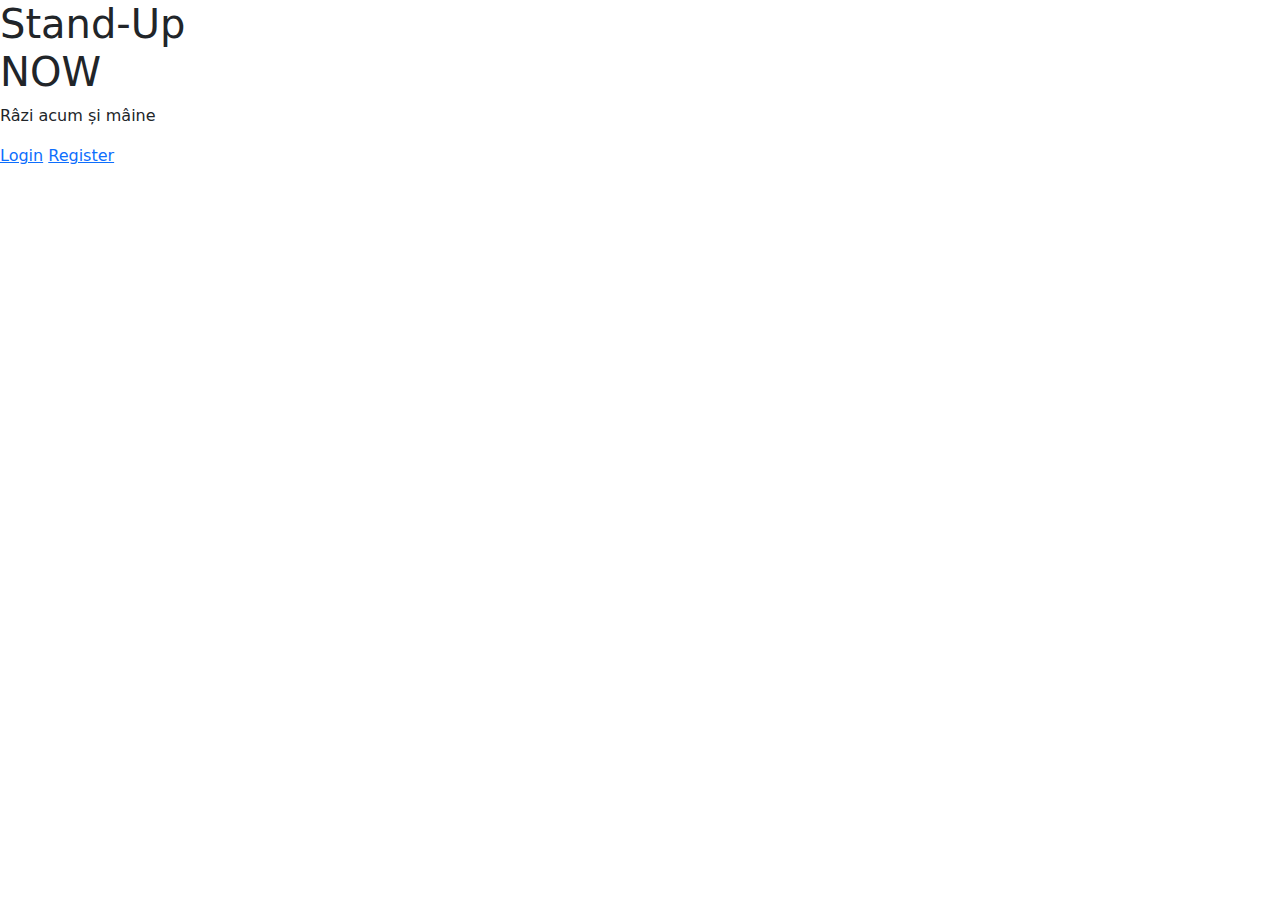
<file: src/main/resources/templates/index.html>
<!DOCTYPE html>
<html xmlns:th="http://www.thymeleaf.org">
<head>
    <meta charset="UTF-8">
    <title>Stand-Up NOW | Club</title>
    <link href="https://fonts.googleapis.com/css2?family=Montserrat:wght@900&family=Playfair+Display:ital@1&family=Poppins:wght@400;600&display=swap" rel="stylesheet">
    <link href="https://cdn.jsdelivr.net/npm/bootstrap@5.3.0/dist/css/bootstrap.min.css" rel="stylesheet">
    <link rel="stylesheet" th:href="@{/css/variables.css}">
    <link rel="stylesheet" th:href="@{/css/index.css}">
</head>
<body>
<div class="hero-wrapper">
    <h1 class="main-title">
        Stand-Up<br><span class="bold-highlight">NOW</span>
    </h1>

    <p class="tagline">Râzi acum și mâine</p>
    <div class="button-group">
        <a href="/login" class="btn-neon btn-login">Login</a>
        <a href="/register" class="btn-neon btn-register">Register</a>
    </div>
</div>
</div>
</body>
</html>
</file>
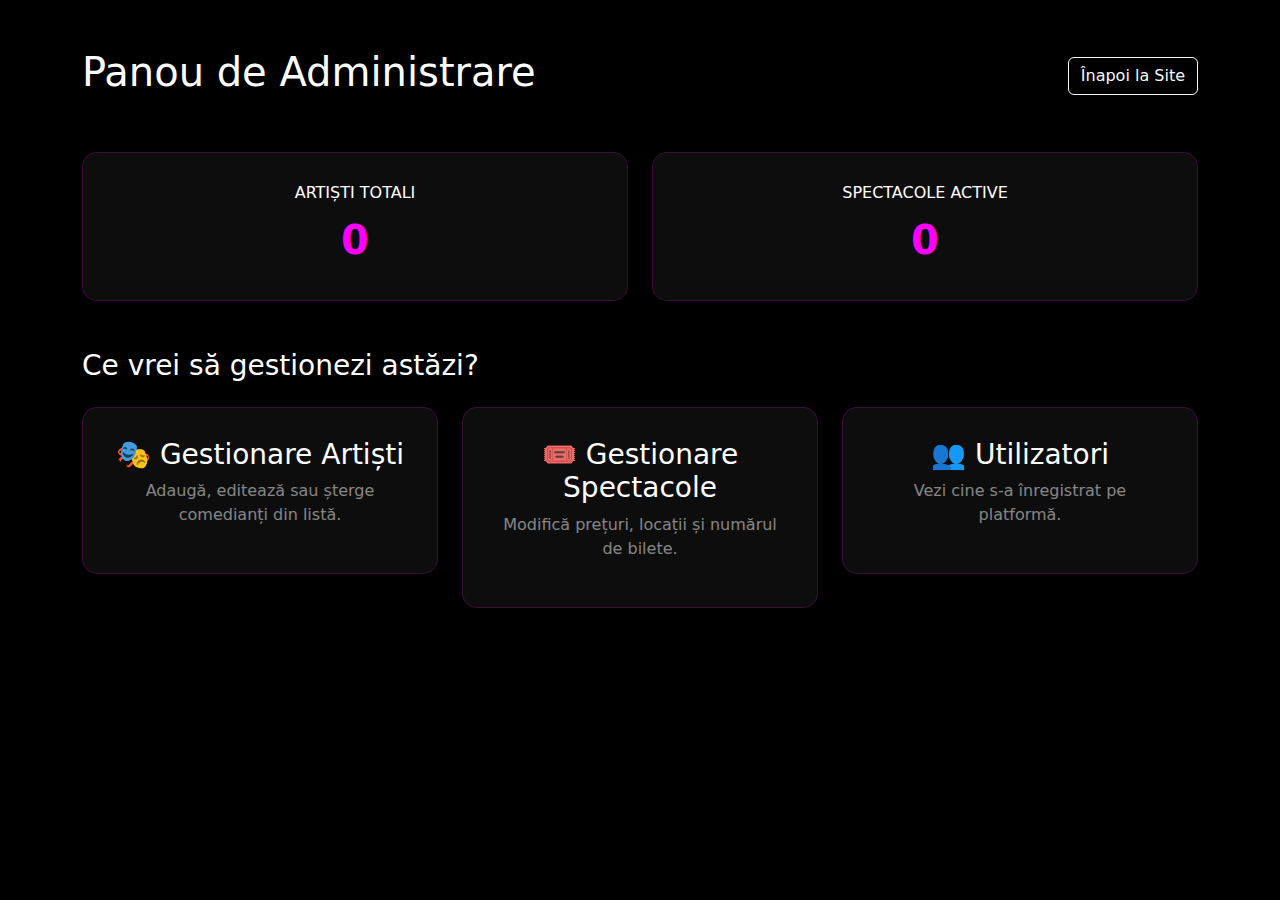
<file: src/main/resources/templates/admin.html>
<!DOCTYPE html>
<html xmlns:th="http://www.thymeleaf.org">
<head>
    <meta charset="UTF-8">
    <title>Admin Panel | Stand-Up NOW</title>
    <link href="https://cdn.jsdelivr.net/npm/bootstrap@5.3.2/dist/css/bootstrap.min.css" rel="stylesheet">
    <link rel="stylesheet" th:href="@{/css/home.css}"> <style>
    .admin-card {
        background: rgba(255, 255, 255, 0.05);
        border: 1px solid rgba(255, 0, 255, 0.2);
        border-radius: 15px;
        padding: 30px;
        transition: 0.3s;
        text-decoration: none;
        color: white;
        display: block;
    }
    .admin-card:hover {
        background: rgba(255, 0, 255, 0.1);
        transform: translateY(-5px);
        color: #ff00ff;
    }
    .stat-number { font-size: 2.5rem; font-weight: 800; color: #ff00ff; }
</style>
</head>
<body class="bg-black text-white">

<div class="container py-5">
    <div class="d-flex justify-content-between align-items-center mb-5">
        <h1>Panou de <span class="text-magenta">Administrare</span></h1>
        <a th:href="@{/home}" class="btn btn-outline-light">Înapoi la Site</a>
    </div>

    <div class="row mb-5 text-center">
        <div class="col-md-6">
            <div class="admin-card">
                <h6>ARTIȘTI TOTALI</h6>
                <div class="stat-number" th:text="${totalArtisti}">0</div>
            </div>
        </div>
        <div class="col-md-6">
            <div class="admin-card">
                <h6>SPECTACOLE ACTIVE</h6>
                <div class="stat-number" th:text="${totalSpectacole}">0</div>
            </div>
        </div>
    </div>

    <h3 class="mb-4">Ce vrei să gestionezi astăzi?</h3>
    <div class="row g-4">
        <div class="col-md-4">
            <a th:href="@{/admin/artisti}" class="admin-card text-center">
                <h3>🎭 Gestionare Artiști</h3>
                <p class="text-white-50">Adaugă, editează sau șterge comedianți din listă.</p>
            </a>
        </div>
        <div class="col-md-4">
            <a th:href="@{/admin/spectacole}" class="admin-card text-center">
                <h3>🎟️ Gestionare Spectacole</h3>
                <p class="text-white-50">Modifică prețuri, locații și numărul de bilete.</p>
            </a>
        </div>
        <div class="col-md-4">
            <a th:href="@{/admin/utilizatori}" class="admin-card text-center">
                <h3>👥 Utilizatori</h3>
                <p class="text-white-50">Vezi cine s-a înregistrat pe platformă.</p>
            </a>
        </div>
    </div>
</div>

</body>
</html>
</file>
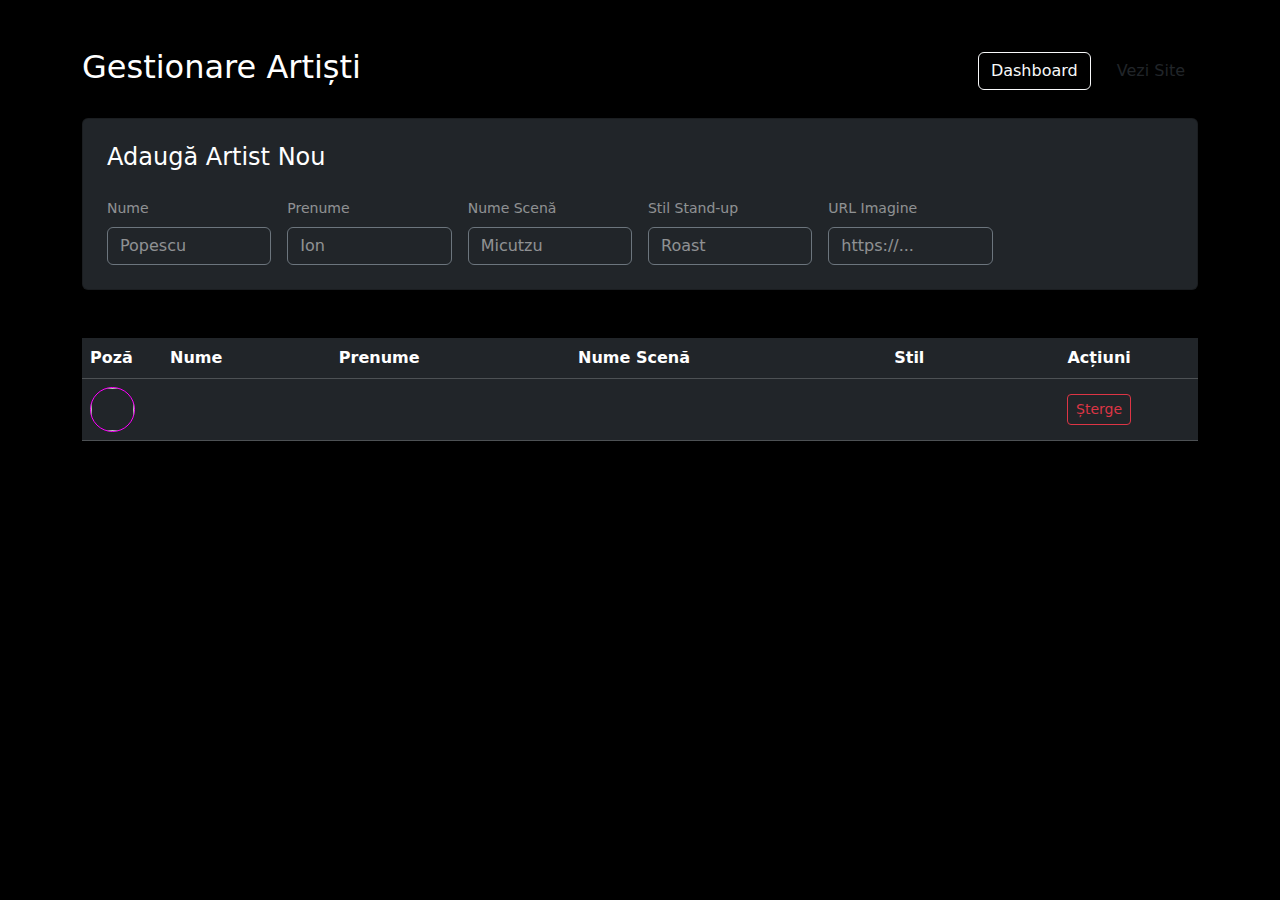
<file: src/main/resources/templates/admin_artisti.html>
<!DOCTYPE html>
<html xmlns:th="http://www.thymeleaf.org">
<head>
    <meta charset="UTF-8">
    <title>Gestiune Artiști</title>
    <link href="https://cdn.jsdelivr.net/npm/bootstrap@5.3.2/dist/css/bootstrap.min.css" rel="stylesheet">
    <link rel="stylesheet" th:href="@{/css/home.css}">
    <style>
        .form-control:focus {
            border-color: #ff00ff;
            box-shadow: 0 0 0 0.25rem rgba(255, 0, 255, 0.25);
        }
        /* Asigurăm că inputurile arată la fel ca în pagina de spectacole */
        .form-control.bg-dark::placeholder {
            color: rgba(255, 255, 255, 0.5);
        }
    </style>
</head>
<body class="bg-black text-white p-5">

<div class="container">
    <div class="d-flex justify-content-between align-items-center mb-4">
        <h2>Gestionare <span class="text-magenta">Artiști</span></h2>
        <div>
            <a th:href="@{/admin}" class="btn btn-outline-light me-2">Dashboard</a>
            <a th:href="@{/home}" class="btn btn-outline-magenta text-magenta">Vezi Site</a>
        </div>
    </div>

    <div class="card bg-dark text-white p-4 mb-5 border-magenta">
        <h4 class="mb-4 text-magenta">Adaugă Artist Nou</h4>
        <form th:action="@{/admin/artisti/salveaza}" method="post" class="row g-3">

            <div class="col-md-2">
                <label class="form-label small text-white-50">Nume</label>
                <input type="text" name="nume" class="form-control bg-dark text-white border-secondary" placeholder="Popescu" required>
            </div>

            <div class="col-md-2">
                <label class="form-label small text-white-50">Prenume</label>
                <input type="text" name="prenume" class="form-control bg-dark text-white border-secondary" placeholder="Ion" required>
            </div>

            <div class="col-md-2">
                <label class="form-label small text-white-50">Nume Scenă</label>
                <input type="text" name="numeScena" class="form-control bg-dark text-white border-secondary" placeholder="Micutzu" required>
            </div>

            <div class="col-md-2">
                <label class="form-label small text-white-50">Stil Stand-up</label>
                <input type="text" name="stil" class="form-control bg-dark text-white border-secondary" placeholder="Roast" required>
            </div>

            <div class="col-md-2">
                <label class="form-label small text-white-50">URL Imagine</label>
                <input type="text" name="urlPoza" class="form-control bg-dark text-white border-secondary" placeholder="https://...">
            </div>

            <div class="col-md-2 d-flex align-items-end">
                <button type="submit" class="btn btn-magenta w-100 fw-bold">SALVEAZĂ</button>
            </div>
        </form>
    </div>

    <div class="table-responsive">
        <table class="table table-dark table-hover border-magenta align-middle">
            <thead class="table-magenta text-white">
            <tr>
                <th style="width: 80px;">Poză</th>
                <th>Nume</th>
                <th>Prenume</th>
                <th>Nume Scenă</th>
                <th>Stil</th>
                <th class="text-center">Acțiuni</th>
            </tr>
            </thead>
            <tbody>
            <tr th:each="art : ${listaArtisti}">
                <td>
                    <img th:src="${art.imagineUrl != null && !art.imagineUrl.isEmpty() ? art.imagineUrl : 'https://via.placeholder.com/50'}"
                         style="width: 45px; height: 45px; object-fit: cover; border-radius: 50%; border: 1px solid #ff00ff;">
                </td>
                <td th:text="${art.nume}"></td>
                <td th:text="${art.prenume}"></td>
                <td th:text="${art.numeScena}" class="fw-bold text-magenta"></td>
                <td th:text="${art.stil}"></td>
                <td class="text-center">
                    <a th:href="@{/admin/artisti/sterge/{id}(id=${art.comediantId})}"
                       class="btn btn-outline-danger btn-sm"
                       onclick="return confirm('Ești sigur că vrei să ștergi acest artist?')">
                        Șterge
                    </a>
                </td>
            </tr>
            </tbody>
        </table>
    </div>
</div>

</body>
</html>
</file>
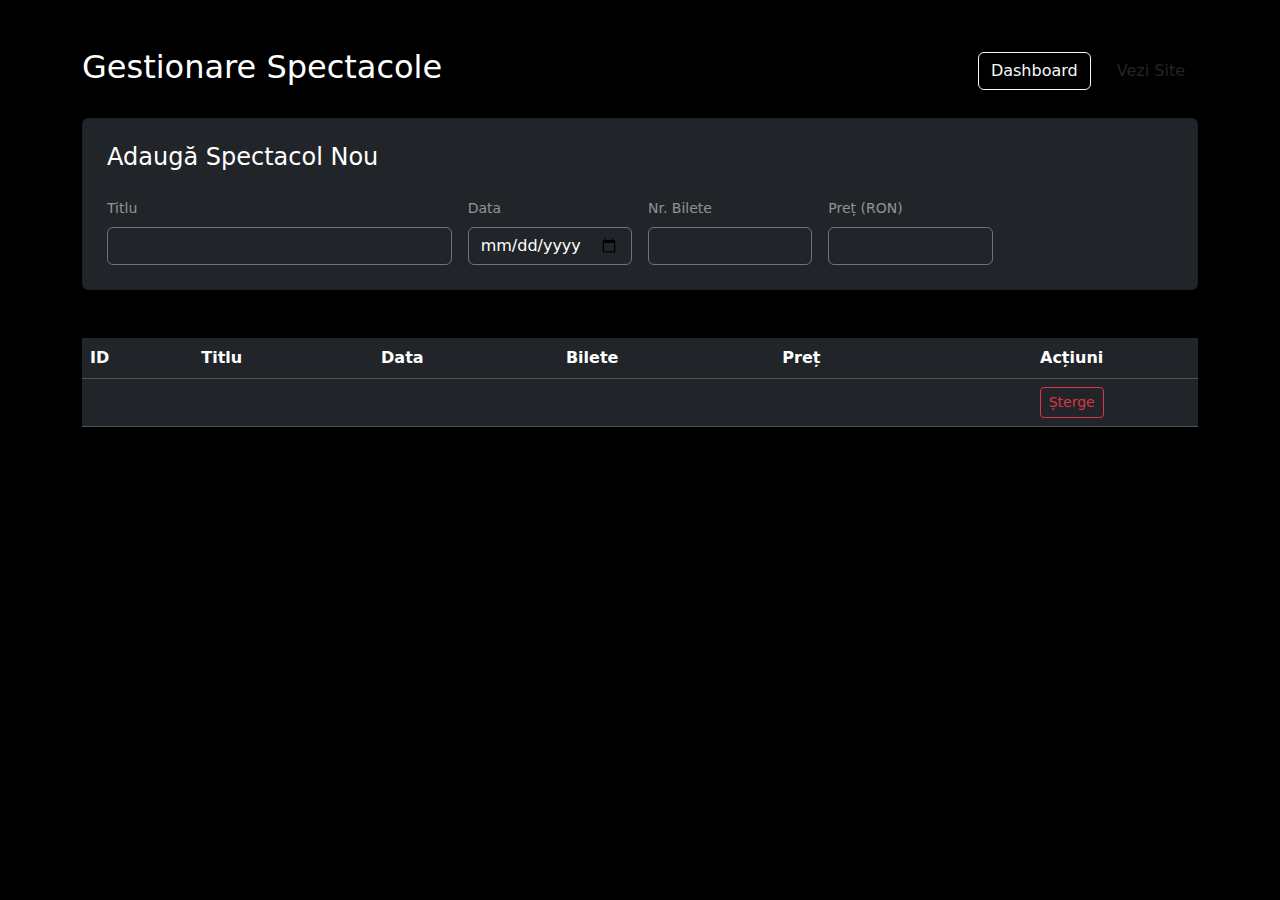
<file: src/main/resources/templates/admin_spectacole.html>
<!DOCTYPE html>
<html xmlns:th="http://www.thymeleaf.org">
<head>
    <meta charset="UTF-8">
    <title>Gestiune Spectacole</title>
    <link href="https://cdn.jsdelivr.net/npm/bootstrap@5.3.2/dist/css/bootstrap.min.css" rel="stylesheet">
    <link rel="stylesheet" th:href="@{/css/home.css}">
    <style>
        /* Consistență cu focus-ul din pagina de artiști */
        .form-control:focus {
            border-color: #ff00ff;
            box-shadow: 0 0 0 0.25rem rgba(255, 0, 255, 0.25);
        }
    </style>
</head>
<body class="bg-black text-white p-5">

<div class="container">
    <div class="d-flex justify-content-between align-items-center mb-4">
        <h2>Gestionare <span class="text-magenta">Spectacole</span></h2>
        <div>
            <a th:href="@{/admin}" class="btn btn-outline-light me-2">Dashboard</a>
            <a th:href="@{/home}" class="btn btn-outline-magenta text-magenta">Vezi Site</a>
        </div>
    </div>

    <div class="card bg-dark text-white p-4 mb-5 border-magenta">
        <h4 class="mb-4 text-magenta">Adaugă Spectacol Nou</h4>
        <form th:action="@{/admin/spectacole/salveaza}" method="post" class="row g-3">
            <div class="col-md-4">
                <label class="form-label small text-white-50">Titlu</label>
                <input type="text" name="titlu" class="form-control bg-dark text-white border-secondary" placeholder="Titlu Spectacol" required>
            </div>
            <div class="col-md-2">
                <label class="form-label small text-white-50">Data</label>
                <input type="date" name="data" class="form-control bg-dark text-white border-secondary" required>
            </div>
            <div class="col-md-2">
                <label class="form-label small text-white-50">Nr. Bilete</label>
                <input type="number" name="bilete" class="form-control bg-dark text-white border-secondary" placeholder="Ex: 100">
            </div>
            <div class="col-md-2">
                <label class="form-label small text-white-50">Preț (RON)</label>
                <input type="number" name="pret" class="form-control bg-dark text-white border-secondary" placeholder="Ex: 50">
            </div>
            <div class="col-md-2 d-flex align-items-end">
                <button type="submit" class="btn btn-magenta w-100 fw-bold">ADĂUGĂ</button>
            </div>
        </form>
    </div>

    <div class="table-responsive">
        <table class="table table-dark table-hover border-magenta align-middle">
            <thead class="table-magenta text-white">
            <tr>
                <th>ID</th>
                <th>Titlu</th>
                <th>Data</th>
                <th>Bilete</th>
                <th>Preț</th>
                <th class="text-center">Acțiuni</th>
            </tr>
            </thead>
            <tbody>
            <tr th:each="s : ${lista}">
                <td th:text="${s.showID}"></td>
                <td th:text="${s.titlu}" class="fw-bold text-magenta"></td>
                <td th:text="${s.data}"></td>
                <td th:text="${s.nrBilete}"></td>
                <td th:text="${s.pret} + ' RON'"></td>
                <td class="text-center">
                    <a th:href="@{/admin/spectacole/sterge/{id}(id=${s.showID})}"
                       class="btn btn-outline-danger btn-sm"
                       onclick="return confirm('Ești sigur că vrei să ștergi acest spectacol?')">
                        Șterge
                    </a>
                </td>
            </tr>
            </tbody>
        </table>
    </div>
</div>

</body>
</html>
</file>
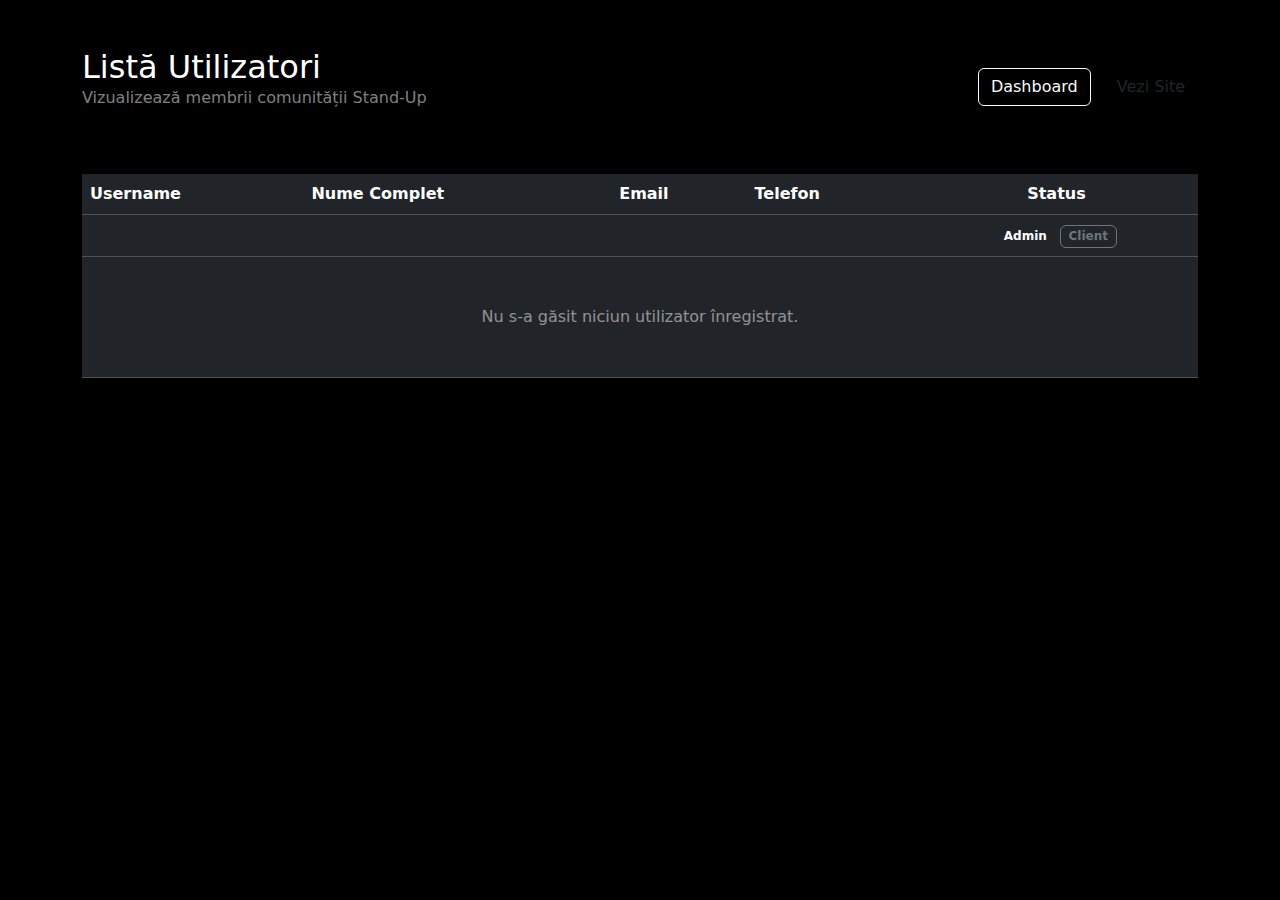
<file: src/main/resources/templates/admin_useri.html>
<!DOCTYPE html>
<html xmlns:th="http://www.thymeleaf.org">
<head>
    <meta charset="UTF-8">
    <title>Vizualizare Utilizatori</title>
    <link href="https://cdn.jsdelivr.net/npm/bootstrap@5.3.2/dist/css/bootstrap.min.css" rel="stylesheet">
    <link rel="stylesheet" th:href="@{/css/home.css}">
</head>
<body class="bg-black text-white p-5">

<div class="container">
    <div class="d-flex justify-content-between align-items-center mb-5">
        <div>
            <h2 class="mb-0">Listă <span class="text-magenta">Utilizatori</span></h2>
            <p class="text-white-50">Vizualizează membrii comunității Stand-Up</p>
        </div>
        <div>
            <a th:href="@{/admin}" class="btn btn-outline-light me-2">Dashboard</a>
            <a th:href="@{/home}" class="btn btn-outline-magenta text-magenta">Vezi Site</a>
        </div>
    </div>

    <div class="table-responsive shadow-lg">
        <table class="table table-dark table-hover border-magenta align-middle">
            <thead class="table-magenta text-white">
            <tr>
                <th>Username</th>
                <th>Nume Complet</th>
                <th>Email</th>
                <th>Telefon</th>
                <th class="text-center">Status</th>
            </tr>
            </thead>
            <tbody>
            <tr th:each="u : ${listaUtilizatori}">
                <td th:text="${u.username}" class="fw-bold text-magenta"></td>
                <td th:text="${u.prenume} + ' ' + ${u.nume}"></td>
                <td th:text="${u.email}"></td>
                <td th:text="${u.telefon != null && !u.telefon.isEmpty() ? u.telefon : 'Nespecificat'}" class="text-white-50"></td>
                <td class="text-center">
                    <span th:if="${u.username == 'admin'}" class="badge bg-magenta">Admin</span>
                    <span th:unless="${u.username == 'admin'}" class="badge border border-secondary text-secondary">Client</span>
                </td>
            </tr>
            <tr th:if="${#lists.isEmpty(listaUtilizatori)}">
                <td colspan="5" class="text-center p-5 text-white-50 italic">
                    Nu s-a găsit niciun utilizator înregistrat.
                </td>
            </tr>
            </tbody>
        </table>
    </div>
</div>

</body>
</html>
</file>
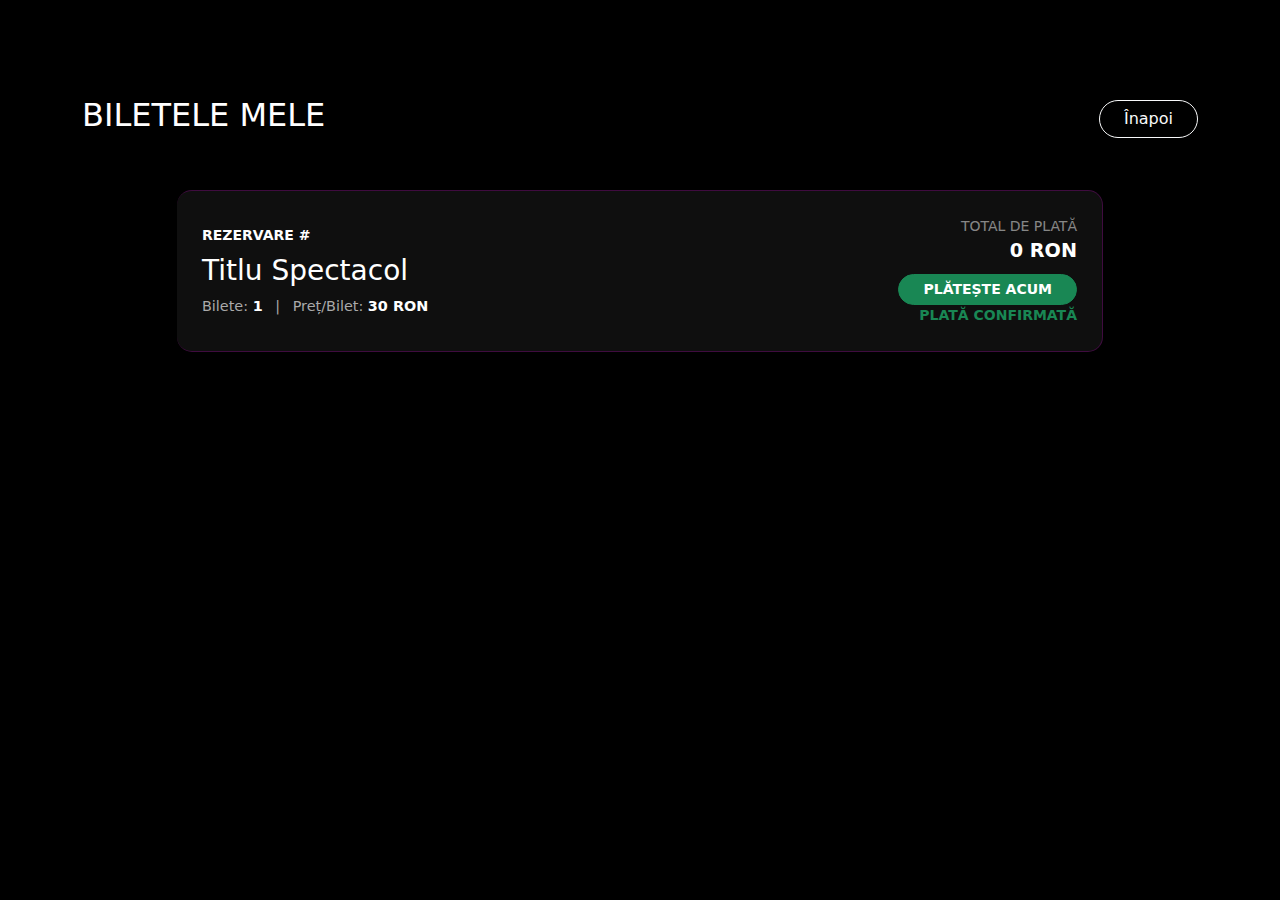
<file: src/main/resources/templates/biletele_mele.html>
<!DOCTYPE html>
<html xmlns:th="http://www.thymeleaf.org">
<head>
    <meta charset="UTF-8">
    <title>Biletele Mele | Stand-Up NOW</title>
    <link href="https://cdn.jsdelivr.net/npm/bootstrap@5.3.2/dist/css/bootstrap.min.css" rel="stylesheet">
    <link rel="stylesheet" th:href="@{/css/home.css}">
    <style>
        .ticket-card {
            background: #0f0f0f;
            border: 1px solid rgba(255, 0, 255, 0.2);
            border-left: 6px solid var(--magenta);
            border-radius: 15px;
            margin-bottom: 20px;
            padding: 25px;
            transition: 0.3s;
        }
        .ticket-card:hover { transform: translateY(-3px); border-color: var(--magenta); }

        .status-badge {
            padding: 5px 15px;
            border-radius: 50px;
            font-size: 0.75rem;
            font-weight: 700;
            text-transform: uppercase;
        }
        .status-platit { background: #28a745; color: white; }
        .status-neplatit { background: #ffc107; color: #000; }

        .price-info { font-size: 0.9rem; color: #aaa; }
        .total-amount { color: var(--magenta); font-weight: 800; font-size: 1.2rem; }
    </style>
</head>
<body class="bg-black text-white">

<div class="container py-5 mt-5">
    <div class="d-flex justify-content-between align-items-center mb-5">
        <h2 class="fw-900">BILETELE <span class="text-magenta">MELE</span></h2>
        <a th:href="@{/home}" class="btn btn-outline-light rounded-pill px-4">Înapoi</a>
    </div>

    <div class="row">
        <div class="col-lg-10 mx-auto" th:each="b : ${bilete}">
            <div class="ticket-card d-flex justify-content-between align-items-center">

                <div>
                    <div class="d-flex align-items-center gap-3 mb-2">
                        <small class="text-magenta fw-bold">REZERVARE #<span th:text="${b.RezervareID}"></span></small>
                        <span th:class="${b.Status == 'PLATIT' ? 'status-badge status-platit' : 'status-badge status-neplatit'}"
                              th:text="${b.Status}"></span>
                    </div>

                    <h3 class="fw-800 mb-2" th:text="${b.Titlu}">Titlu Spectacol</h3>

                    <div class="price-info">
                        <span>Bilete: <b class="text-white" th:text="${b.NrBilete}">1</b></span>
                        <span class="mx-2">|</span>
                        <span>Preț/Bilet: <b class="text-white" th:text="${b.PretUnitar} + ' RON'">30 RON</b></span>
                    </div>
                </div>

                <div class="text-end">
                    <small class="text-white-50 d-block">TOTAL DE PLATĂ</small>
                    <span class="total-amount d-block mb-2" th:text="${b.PretTotal} + ' RON'">0 RON</span>

                    <form th:if="${b.Status == 'NEPLATIT'}" th:action="@{/plateste}" method="post">
                        <input type="hidden" name="rezervareId" th:value="${b.RezervareID}">
                        <input type="hidden" name="suma" th:value="${b.PretTotal}">
                        <button type="submit" class="btn btn-success rounded-pill btn-sm px-4 fw-bold">
                            PLĂTEȘTE ACUM
                        </button>
                    </form>

                    <div th:if="${b.Status == 'PLATIT'}" class="text-success small fw-bold">
                        <i class="bi bi-check-circle-fill"></i> PLATĂ CONFIRMATĂ
                    </div>
                </div>

            </div>
        </div>
    </div>
</div>

</body>
</html>
</file>
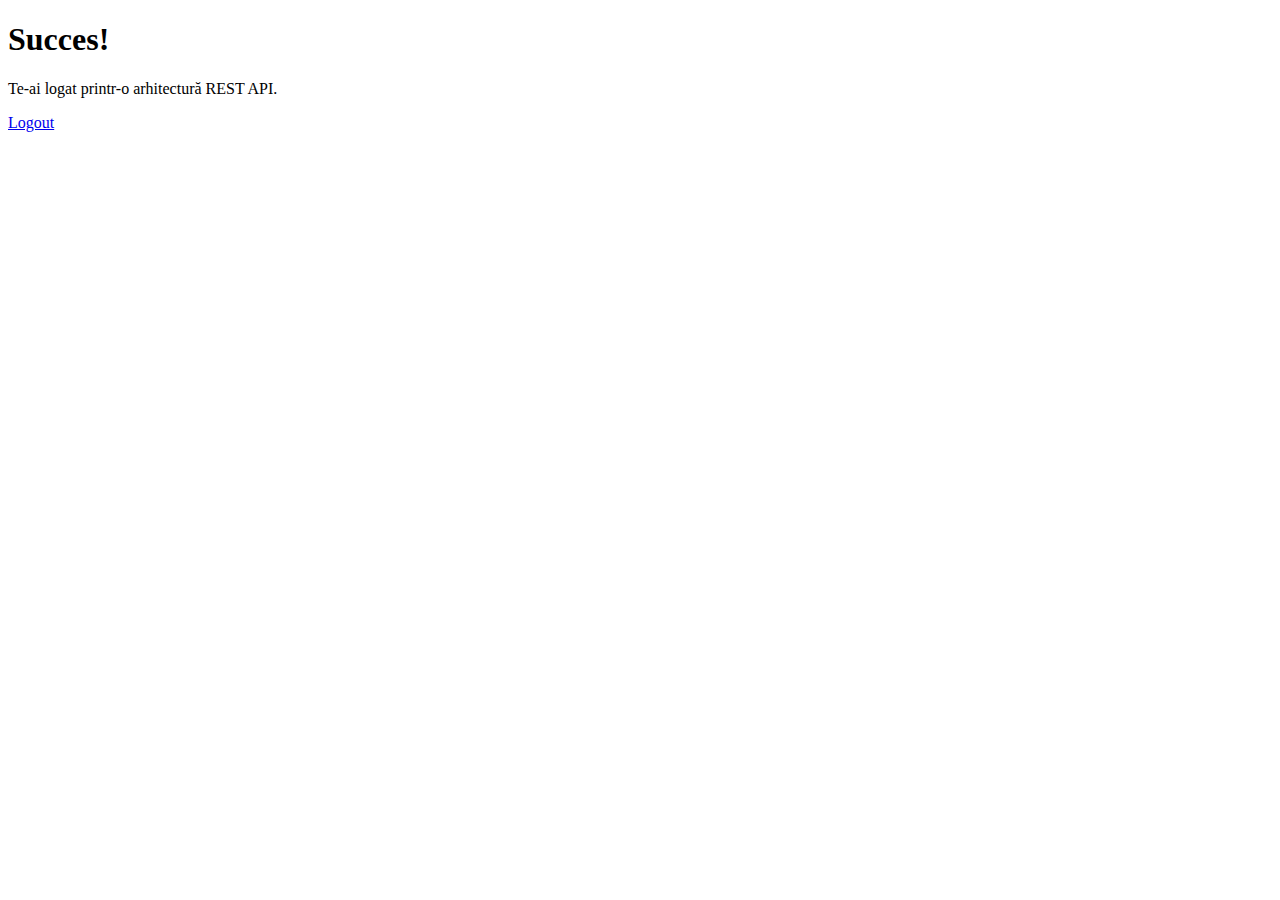
<file: src/main/resources/templates/dashboard.html>
<!DOCTYPE html>
<html>
<head><title>Dashboard</title>
    <link rel="stylesheet" th:href="@{/css/variables.css}">
    <link rel="stylesheet" th:href="@{/css/app.css}">
</head>
<body>
<h1>Succes!</h1>
<p>Te-ai logat printr-o arhitectură REST API.</p>
<a href="/login">Logout</a>
</body>
</html>
</file>
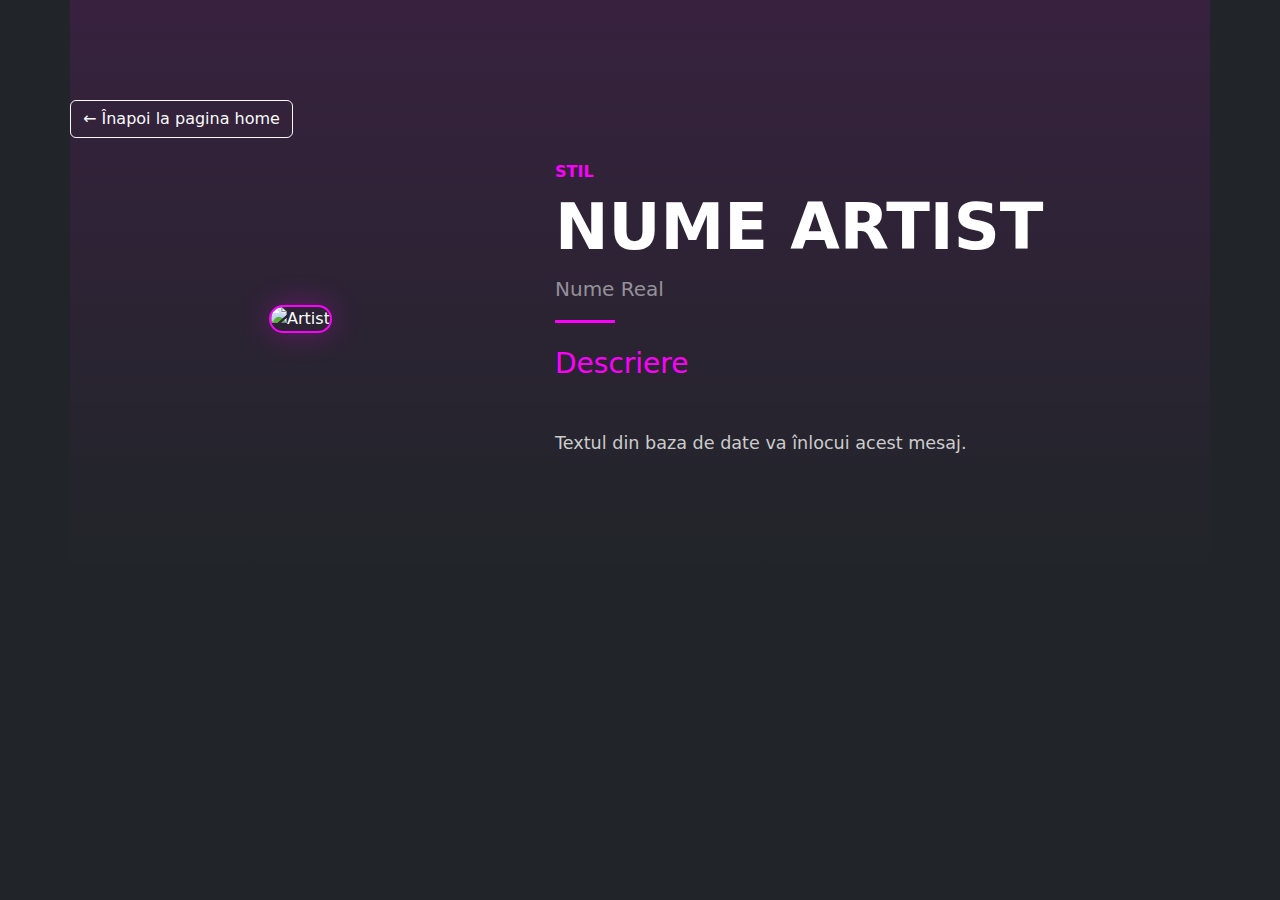
<file: src/main/resources/templates/detalii_artist.html>
<!DOCTYPE html>
<html xmlns:th="http://www.thymeleaf.org">
<head>
    <meta charset="UTF-8">
    <title th:text="${artist.numeScena} + ' | Stand-Up NOW'"></title>
    <link href="https://cdn.jsdelivr.net/npm/bootstrap@5.3.2/dist/css/bootstrap.min.css" rel="stylesheet">
    <link rel="stylesheet" th:href="@{/css/home.css}">
    <style>
        .profile-header {
            padding: 100px 0;
            background: linear-gradient(to bottom, rgba(255,0,255,0.1), transparent);
        }
        .artist-big-img {
            width: 100%;
            max-width: 400px;
            border-radius: 20px;
            border: 2px solid #ff00ff;
            box-shadow: 0 0 30px rgba(255, 0, 255, 0.3);
        }
        /* Am adăugat acest stil pentru a păstra formatarea textului din DB */
        .bio-text {
            font-size: 1.1rem;
            line-height: 1.8;
            color: #ccc;
            white-space: pre-line; /* Această linie păstrează Enter-urile din descriere */
        }
        .text-magenta { color: #ff00ff !important; }
    </style>
</head>
<body class="bg-dark text-white">

<div class="container profile-header">
    <a th:href="@{/home}" class="btn btn-outline-light mb-4">← Înapoi la pagina home</a>

    <div class="row align-items-center">
        <div class="col-md-5 text-center">
            <img th:src="${artist.imagineUrl}" class="artist-big-img" alt="Artist">
        </div>
        <div class="col-md-7">
            <h6 class="text-magenta fw-bold text-uppercase tracking-widest" th:text="${artist.stil}">STIL</h6>
            <h1 class="display-3 fw-bold" th:text="${artist.numeScena}">NUME ARTIST</h1>
            <p class="lead text-white-50" th:text="${artist.prenume} + ' ' + ${artist.nume}">Nume Real</p>

            <hr style="border-color: #ff00ff; width: 60px; border-width: 3px; opacity: 1;">

            <h3 class="text-magenta mt-4 mb-3">Descriere</h3>
            <p class="bio-text" th:text="${artist.descriere != null && !artist.descriere.isEmpty() ? artist.descriere : 'Biografia acestui artist va fi disponibilă în curând.'}">
                Textul din baza de date va înlocui acest mesaj.
            </p>

        </div>
    </div>
</div>

<script src="https://cdn.jsdelivr.net/npm/bootstrap@5.3.2/dist/js/bootstrap.bundle.min.js"></script>
</body>
</html>
</file>
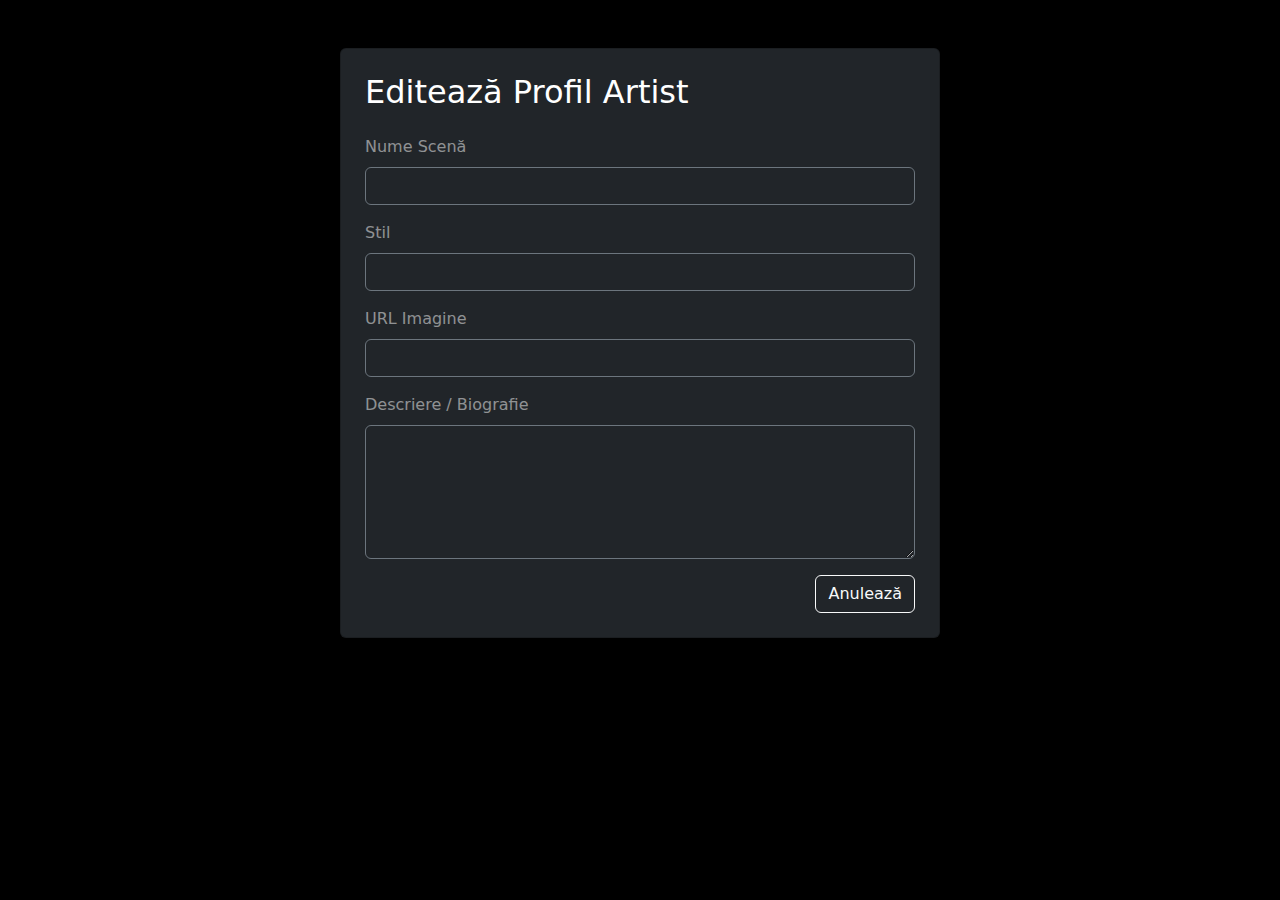
<file: src/main/resources/templates/editare_artist.html>
<!DOCTYPE html>
<html xmlns:th="http://www.thymeleaf.org">
<head>
    <meta charset="UTF-8">
    <title>Editează Artist</title>
    <link href="https://cdn.jsdelivr.net/npm/bootstrap@5.3.2/dist/css/bootstrap.min.css" rel="stylesheet">
    <link rel="stylesheet" th:href="@{/css/home.css}">
</head>
<body class="bg-black text-white p-5">
<div class="container">
    <div class="card bg-dark text-white p-4 border-magenta shadow-lg" style="max-width: 600px; margin: 0 auto;">
        <h2 class="text-magenta mb-4">Editează Profil Artist</h2>

        <form th:action="@{/admin/artisti/update}" method="post">
            <input type="hidden" name="comediantId" th:value="${artist.comediantId}">

            <div class="mb-3">
                <label class="form-label text-white-50">Nume Scenă</label>
                <input type="text" name="numeScena" th:value="${artist.numeScena}" class="form-control bg-dark text-white border-secondary">
            </div>

            <div class="mb-3">
                <label class="form-label text-white-50">Stil</label>
                <input type="text" name="stil" th:value="${artist.stil}" class="form-control bg-dark text-white border-secondary">
            </div>

            <div class="mb-3">
                <label class="form-label text-white-50">URL Imagine</label>
                <input type="text" name="imagineUrl" th:value="${artist.imagineUrl}" class="form-control bg-dark text-white border-secondary">
            </div>

            <div class="mb-3">
                <label class="form-label text-white-50">Descriere / Biografie</label>
                <textarea name="descriere" class="form-control bg-dark text-white border-secondary" rows="5" th:text="${artist.descriere}"></textarea>
            </div>

            <div class="d-flex justify-content-between">
                <button type="submit" class="btn btn-magenta fw-bold">SALVEAZĂ MODIFICĂRILE</button>
                <a th:href="@{/admin/artisti}" class="btn btn-outline-light">Anulează</a>
            </div>
        </form>
    </div>
</div>
</body>
</html>
</file>
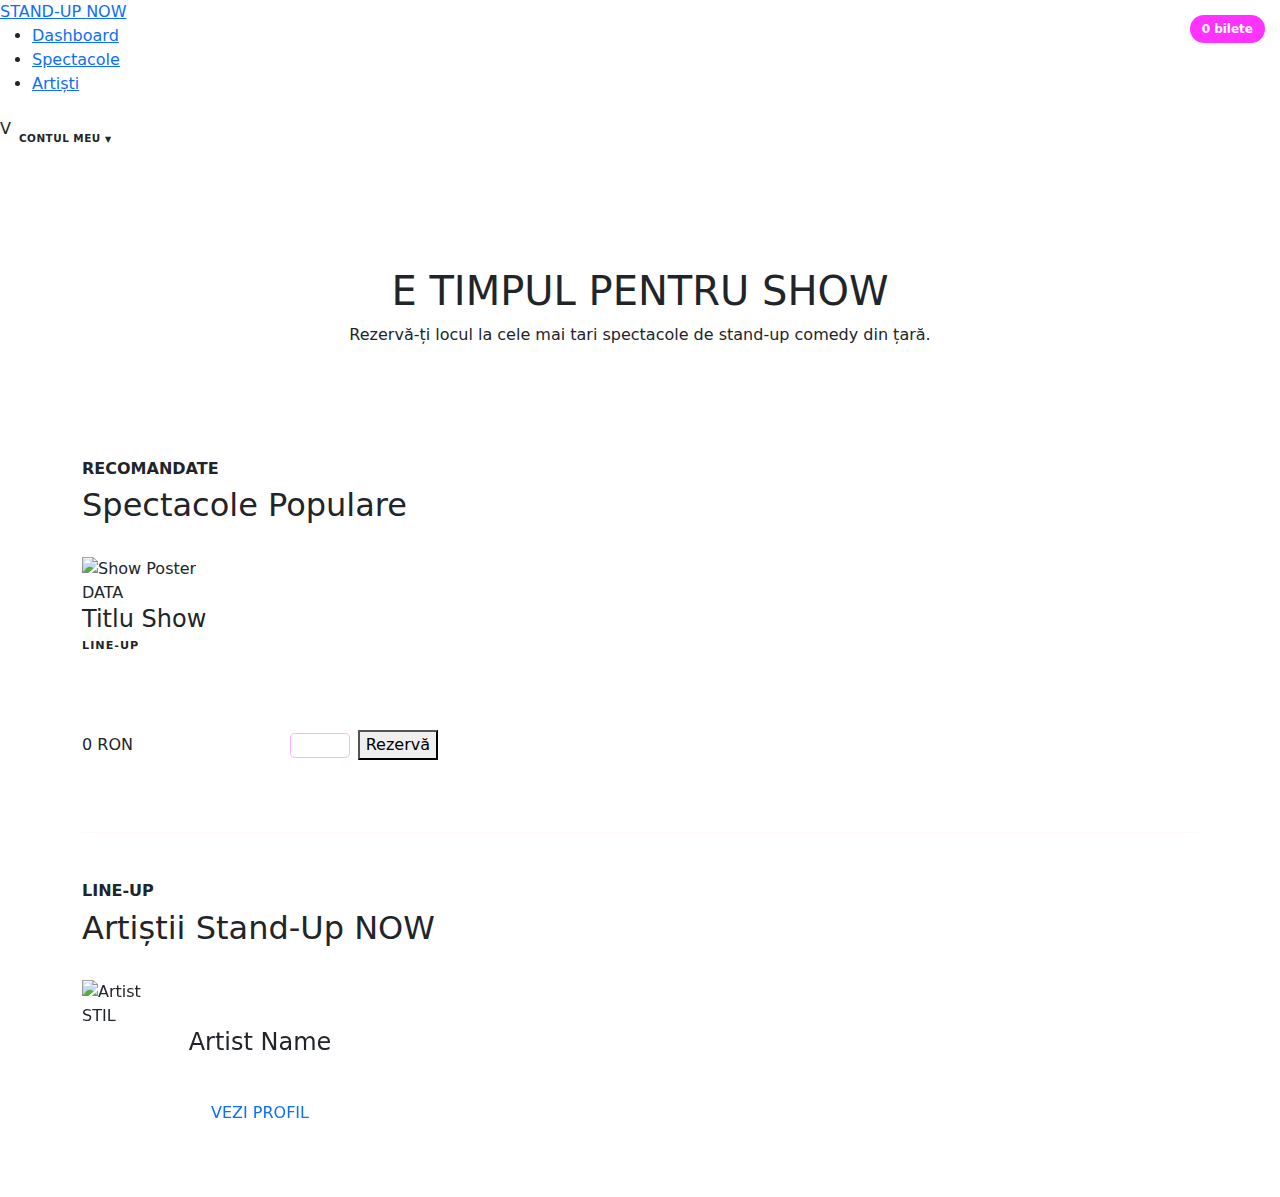
<file: src/main/resources/templates/home.html>
<!DOCTYPE html>
<html xmlns:th="http://www.thymeleaf.org">
<head>
    <meta charset="UTF-8">
    <meta name="viewport" content="width=device-width, initial-scale=1.0">
    <title>Stand-Up NOW | Dashboard</title>

    <link href="https://cdn.jsdelivr.net/npm/bootstrap@5.3.2/dist/css/bootstrap.min.css" rel="stylesheet">
    <link href="https://fonts.googleapis.com/css2?family=Montserrat:wght@400;600;700;800;900&display=swap" rel="stylesheet">
    <link rel="stylesheet" th:href="@{/css/home.css}">
    <style>
        html { scroll-behavior: smooth; }
        .badge-tickets {
            position: absolute;
            top: 15px;
            right: 15px;
            background: rgba(255, 0, 255, 0.8);
            color: white;
            padding: 5px 12px;
            border-radius: 20px;
            font-size: 0.75rem;
            font-weight: bold;
            z-index: 2;
        }
        .input-bilete-mini {
            width: 60px;
            background: rgba(255, 255, 255, 0.1);
            border: 1px solid rgba(255, 0, 255, 0.3);
            color: white;
            border-radius: 5px;
            padding: 2px 5px;
            font-size: 0.8rem;
            text-align: center;
        }
        .input-bilete-mini:focus {
            outline: none;
            border-color: var(--magenta);
            box-shadow: 0 0 5px var(--magenta);
        }
        .line-up-text {
            color: var(--magenta);
            font-size: 0.7rem;
            font-weight: 800;
            text-transform: uppercase;
            letter-spacing: 1px;
            margin-bottom: 2px;
        }
        /* Asigurăm că imaginile au aceeași dimensiune pe carduri */
        .card-img-box img {
            width: 100%;
            height: 250px;
            object-fit: cover;
        }
    </style>
</head>
<body>

<nav class="navbar-custom">
    <div class="nav-container-fluid">
        <a th:href="@{/home}" class="logo-custom">STAND-UP <span>NOW</span></a>
        <div class="nav-right-side">
            <ul class="nav-links-custom">
                <li><a th:href="@{/home}" class="active">Dashboard</a></li>
                <li><a href="#sectiune-spectacole">Spectacole</a></li>
                <li><a href="#sectiune-artisti">Artiști</a></li>
            </ul>

            <div class="user-pill-custom d-flex align-items-center dropdown">
                <div class="d-flex align-items-center" role="button" data-bs-toggle="dropdown" aria-expanded="false" style="cursor: pointer;">
                    <div class="avatar-circle"
                         th:text="${initiala}"
                         th:style="${session.utilizatorLogat == 'admin'} ? 'border: 2px solid var(--magenta); box-shadow: 0 0 10px var(--magenta); color: white !important;' : 'color: white !important;'">
                        V
                    </div>

                    <div class="d-flex flex-column mx-2">
                        <span class="user-name" th:text="${numeUtilizator}" style="color: white; font-weight: bold; line-height: 1.2;">Vizitator</span>
                        <span style="color: var(--magenta); font-size: 0.65rem; font-weight: 800; text-transform: uppercase; letter-spacing: 0.5px;">
                            Contul meu <span style="font-size: 0.5rem;">▼</span>
                        </span>
                    </div>
                </div>

                <ul class="dropdown-menu dropdown-menu-dark dropdown-menu-end shadow-lg"
                    style="border: 1px solid rgba(255, 0, 255, 0.2); background: #0f0f0f; border-radius: 10px; margin-top: 15px;">
                    <li><a class="dropdown-item py-2" th:href="@{/profil}">My Profile</a></li>
                    <li><a class="dropdown-item py-2" th:href="@{/biletele-mele}">My Tickets</a></li>
                    <li th:if="${session.utilizatorLogat == 'admin'}">
                        <hr class="dropdown-divider">
                        <a class="dropdown-item py-2 text-magenta fw-bold" th:href="@{/admin}">ADMIN DASHBOARD</a>
                    </li>
                    <li><hr class="dropdown-divider"></li>
                    <li><a class="dropdown-item py-2" th:href="@{/logout}" style="color: #ff4d4d !important;">[ LOG OUT ]</a></li>
                </ul>
            </div>
        </div>
    </div>
</nav>

<main class="page-content">
    <div class="backlight-top"></div>

    <div class="container py-5">
        <div class="row justify-content-center text-center py-5 mt-4">
            <div class="col-lg-10">
                <h1 class="hero-title">E TIMPUL PENTRU <span class="accent-glow">SHOW</span></h1>
                <p class="hero-subtitle">Rezervă-ți locul la cele mai tari spectacole de stand-up comedy din țară.</p>
            </div>
        </div>

        <div id="sectiune-spectacole" class="row mt-5">
            <div class="col-12 mb-4">
                <h6 class="text-magenta fw-bold tracking-widest">RECOMANDATE</h6>
                <h2 class="section-title">Spectacole Populare</h2>
            </div>

            <div class="col-lg-4 col-md-6 mb-4" th:each="s : ${listaShowuri}">
                <div class="premium-card">
                    <div class="card-img-box">
                        <img th:src="${s.imagineUrl != null && !s.imagineUrl.isEmpty() ? s.imagineUrl : 'https://images.unsplash.com/photo-1514525253361-b83f859b21c0?w=800'}" alt="Show Poster">

                        <div class="card-gradient-overlay"></div>
                        <span class="badge-live" th:text="${#dates.format(s.data, 'dd MMM')}">DATA</span>
                        <span class="badge-tickets" th:text="${s.nrBilete} + ' bilete rămase'">0 bilete</span>
                    </div>
                    <div class="card-info-box">
                        <h4 th:text="${s.titlu}" class="mb-1">Titlu Show</h4>

                        <div class="mb-3">
                            <div class="line-up-text">Line-up</div>
                            <div class="text-white small fw-bold" th:text="${s.numeArtisti}">Artist 1, Artist 2</div>
                        </div>

                        <p class="text-white-50 small">Bilete disponibile si la intrare</p>

                        <div class="d-flex justify-content-between align-items-center mt-3">
                            <span class="price-tag" th:text="${s.pret} + ' RON'">0 RON</span>
                            <form th:action="@{/rezerva}" method="post" class="d-flex align-items-center gap-2">
                                <input type="hidden" name="showId" th:value="${s.showID}">
                                <input type="number" name="nrBilete" value="1" min="1" th:max="${s.nrBilete}" class="input-bilete-mini">
                                <button type="submit" class="btn-buy-sm">Rezervă</button>
                            </form>
                        </div>
                    </div>
                </div>
            </div>
        </div>

        <hr class="my-5" style="border-color: rgba(255,0,255,0.1);">

        <div id="sectiune-artisti" class="row mt-5">
            <div class="col-12 mb-4">
                <h6 class="text-magenta fw-bold tracking-widest">LINE-UP</h6>
                <h2 class="section-title">Artiștii Stand-Up NOW</h2>
            </div>
        </div>

        <div id="artistCarousel" class="carousel slide" data-bs-ride="carousel">
            <div class="carousel-inner">
                <div class="carousel-item active">
                    <div class="row">
                        <div class="col-lg-4 col-md-6 mb-4" th:each="com : ${listaComedianti}">
                            <div class="premium-card">
                                <div class="card-img-box">
                                    <img th:src="${com.imagineUrl != null && !com.imagineUrl.isEmpty() ? com.imagineUrl : 'https://images.unsplash.com/photo-1585699324551-f6c309eedee5?q=80&w=800'}" alt="Artist">
                                    <div class="card-gradient-overlay"></div>
                                    <span class="badge-stil" th:text="${com.stil}">STIL</span>
                                </div>
                                <div class="card-info-box text-center">
                                    <h4 th:text="${com.numeScena}">Artist Name</h4>
                                    <p class="text-white-50 small" th:text="${com.prenume} + ' ' + ${com.nume}">Real Name</p>
                                    <a th:href="@{/artist/{id}(id=${com.comediantId})}" class="btn-profile-view mt-2 text-decoration-none d-block">VEZI PROFIL</a>
                                </div>
                            </div>
                        </div>
                    </div>
                </div>
            </div>
            <button class="carousel-control-prev" type="button" data-bs-target="#artistCarousel" data-bs-slide="prev" style="width: 5%;"><span class="carousel-control-prev-icon"></span></button>
            <button class="carousel-control-next" type="button" data-bs-target="#artistCarousel" data-bs-slide="next" style="width: 5%;"><span class="carousel-control-next-icon"></span></button>
        </div>
    </div>
</main>

<script src="https://cdn.jsdelivr.net/npm/bootstrap@5.3.2/dist/js/bootstrap.bundle.min.js"></script>
</body>
</html>
</file>
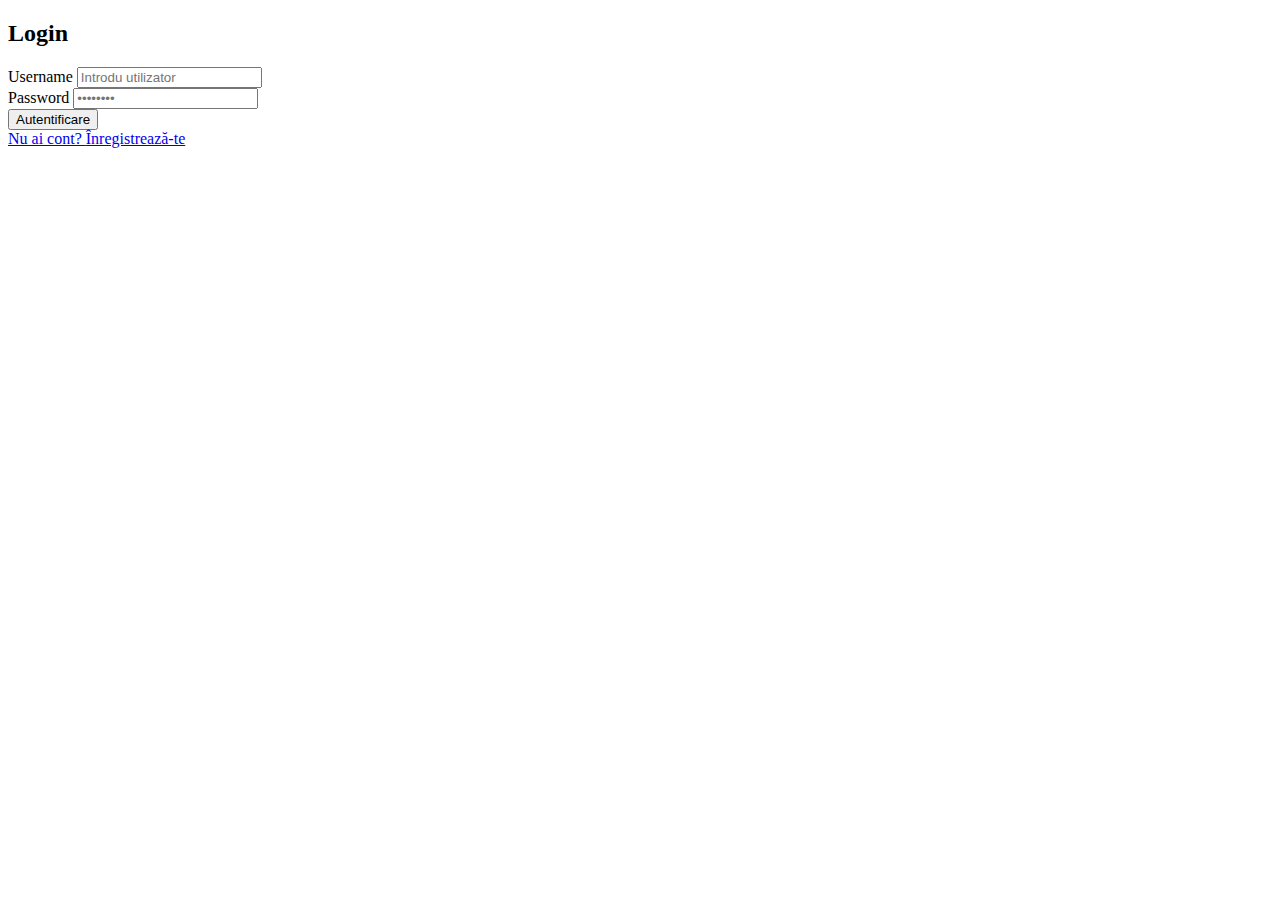
<file: src/main/resources/templates/login.html>
<!DOCTYPE html>
<html xmlns:th="http://www.thymeleaf.org">
<head>
    <meta charset="UTF-8">
    <title>Login | Stand-Up NOW</title>
    <link rel="stylesheet" th:href="@{/css/variables.css}">
    <link rel="stylesheet" th:href="@{/css/login.css}">
</head>
<body>
<div class="auth-wrapper">
    <div class="login-card">
        <h2>Login</h2>

        <form th:action="@{/login}" method="post">
            <div class="form-group">
                <label class="form-label">Username</label>
                <input type="text" name="username" class="form-input" placeholder="Introdu utilizator" required>
            </div>

            <div class="form-group">
                <label class="form-label">Password</label>
                <input type="password" name="password" class="form-input" placeholder="••••••••" required>
            </div>

            <button type="submit" class="btn-login-submit">Autentificare</button>
        </form>

        <a href="/register" class="auth-link">Nu ai cont? <span>Înregistrează-te</span></a>
    </div>
</div>
</body>
</html>
</file>
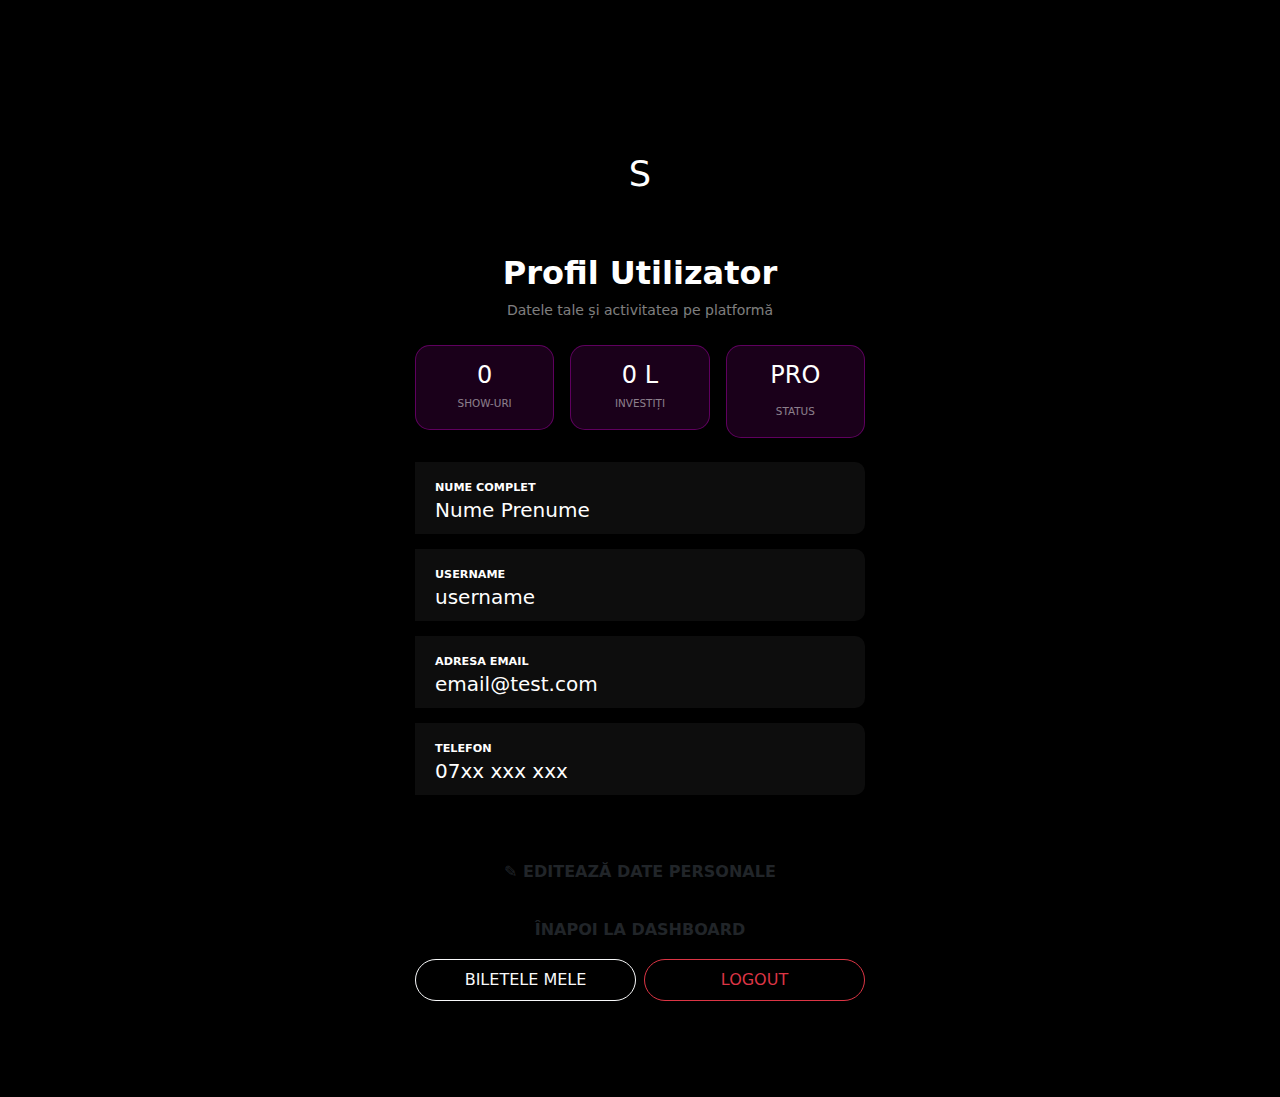
<file: src/main/resources/templates/profil_utilizator.html>
<!DOCTYPE html>
<html xmlns:th="http://www.thymeleaf.org">
<head>
    <meta charset="UTF-8">
    <title>Profilul Meu | Stand-Up NOW</title>
    <link href="https://cdn.jsdelivr.net/npm/bootstrap@5.3.2/dist/css/bootstrap.min.css" rel="stylesheet">
    <link rel="stylesheet" th:href="@{/css/home.css}">
    <style>
        .profile-container { margin-top: 100px; }
        .info-box {
            background: rgba(255, 255, 255, 0.05);
            border-left: 3px solid var(--magenta);
            padding: 12px 20px;
            border-radius: 0 10px 10px 0;
            margin-bottom: 15px;
        }
        .stat-badge {
            background: rgba(255, 0, 255, 0.1);
            border: 1px solid rgba(255, 0, 255, 0.3);
            border-radius: 15px;
            padding: 15px;
            text-align: center;
            transition: 0.3s;
        }
        .stat-badge:hover {
            border-color: var(--magenta);
            transform: translateY(-5px);
        }
        .vip-glow {
            color: #ffd700;
            text-shadow: 0 0 10px rgba(255, 215, 0, 0.5);
            font-weight: 800;
        }
        /* Stiluri pentru Modal */
        .modal-content { background: #111; border: 1px solid var(--magenta); }
        .form-control-custom {
            background: #000; border: 1px solid #333; color: white;
        }
        .form-control-custom:focus {
            background: #000; border-color: var(--magenta); color: white; box-shadow: none;
        }
    </style>
</head>
<body class="bg-black text-white">

<div class="container profile-container mb-5">
    <div class="row justify-content-center">
        <div class="col-lg-6">
            <div class="premium-card p-5 border-magenta">

                <div class="text-center mb-4">
                    <div class="avatar-circle m-auto" style="width: 90px; height: 90px; font-size: 2.2rem; border: 3px solid var(--magenta);"
                         th:text="${initialaProfil}">S</div>
                    <h2 class="mt-3 fw-bold">Profil <span class="text-magenta">Utilizator</span></h2>
                    <p class="text-white-50 small">Datele tale și activitatea pe platformă</p>
                </div>

                <div class="row g-3 mb-4">
                    <div class="col-4">
                        <div class="stat-badge">
                            <h4 class="text-magenta mb-0" th:text="${nrSpectacole}">0</h4>
                            <small class="text-white-50" style="font-size: 0.65rem;">SHOW-URI</small>
                        </div>
                    </div>
                    <div class="col-4">
                        <div class="stat-badge">
                            <h4 class="text-magenta mb-0" th:text="${totalCheltuit} + ' L'">0 L</h4>
                            <small class="text-white-50" style="font-size: 0.65rem;">INVESTIȚI</small>
                        </div>
                    </div>
                    <div class="col-4">
                        <div class="stat-badge">
                            <h4 th:class="${isVip} ? 'vip-glow mb-0' : 'text-white-50 mb-0'"
                                th:text="${isVip} ? 'VIP' : 'PRO'">PRO</h4>
                            <small class="text-white-50" style="font-size: 0.65rem;">STATUS</small>
                        </div>
                    </div>
                </div>

                <div class="info-box">
                    <small class="text-magenta fw-bold" style="font-size: 0.7rem;">NUME COMPLET</small>
                    <h5 class="mb-0" th:text="${user.prenume} + ' ' + ${user.nume}">Nume Prenume</h5>
                </div>

                <div class="info-box">
                    <small class="text-magenta fw-bold" style="font-size: 0.7rem;">USERNAME</small>
                    <h5 class="mb-0" th:text="${user.username}">username</h5>
                </div>

                <div class="info-box">
                    <small class="text-magenta fw-bold" style="font-size: 0.7rem;">ADRESA EMAIL</small>
                    <h5 class="mb-0" th:text="${user.email}">email@test.com</h5>
                </div>

                <div class="info-box">
                    <small class="text-magenta fw-bold" style="font-size: 0.7rem;">TELEFON</small>
                    <h5 class="mb-0" th:text="${user.telefon}">07xx xxx xxx</h5>
                </div>

                <div class="mt-5 row g-2">
                    <div class="col-12">
                        <button class="btn btn-outline-magenta w-100 fw-bold py-2 rounded-pill mb-2"
                                data-bs-toggle="modal" data-bs-target="#editProfileModal">
                            ✎ EDITEAZĂ DATE PERSONALE
                        </button>
                    </div>
                    <div class="col-12">
                        <a th:href="@{/home}" class="btn btn-magenta w-100 fw-bold py-2 rounded-pill">ÎNAPOI LA DASHBOARD</a>
                    </div>
                    <div class="col-6">
                        <a th:href="@{/biletele-mele}" class="btn btn-outline-light w-100 py-2 rounded-pill small">BILETELE MELE</a>
                    </div>
                    <div class="col-6">
                        <a th:href="@{/logout}" class="btn btn-outline-danger w-100 py-2 rounded-pill small">LOGOUT</a>
                    </div>
                </div>
            </div>
        </div>
    </div>
</div>

<div class="modal fade" id="editProfileModal" tabindex="-1" aria-hidden="true">
    <div class="modal-dialog modal-dialog-centered">
        <div class="modal-content text-white">
            <div class="modal-header border-secondary">
                <h5 class="modal-title fw-bold">Actualizare <span class="text-magenta">Profil</span></h5>
                <button type="button" class="btn-close btn-close-white" data-bs-dismiss="modal"></button>
            </div>
            <form th:action="@{/actualizeaza-profil}" method="post">
                <div class="modal-body p-4">
                    <div class="mb-3">
                        <label class="text-magenta small fw-bold mb-1 d-block">PRENUME</label>
                        <input type="text" name="prenume" class="form-control form-control-custom" th:value="${user.prenume}" required>
                    </div>
                    <div class="mb-3">
                        <label class="text-magenta small fw-bold mb-1 d-block">NUME</label>
                        <input type="text" name="nume" class="form-control form-control-custom" th:value="${user.nume}" required>
                    </div>
                    <div class="mb-3">
                        <label class="text-magenta small fw-bold mb-1 d-block">EMAIL</label>
                        <input type="email" name="email" class="form-control form-control-custom" th:value="${user.email}" required>
                    </div>
                    <div class="mb-3">
                        <label class="text-magenta small fw-bold mb-1 d-block">TELEFON</label>
                        <input type="text" name="telefon" class="form-control form-control-custom" th:value="${user.telefon}" required>
                    </div>
                </div>
                <div class="modal-footer border-secondary">
                    <button type="button" class="btn btn-outline-light rounded-pill" data-bs-dismiss="modal">Anulează</button>
                    <button type="submit" class="btn btn-magenta rounded-pill px-4 fw-bold">SALVEAZĂ</button>
                </div>
            </form>
        </div>
    </div>
</div>

<script src="https://cdn.jsdelivr.net/npm/bootstrap@5.3.2/dist/js/bootstrap.bundle.min.js"></script>

</body>
</html>
</file>
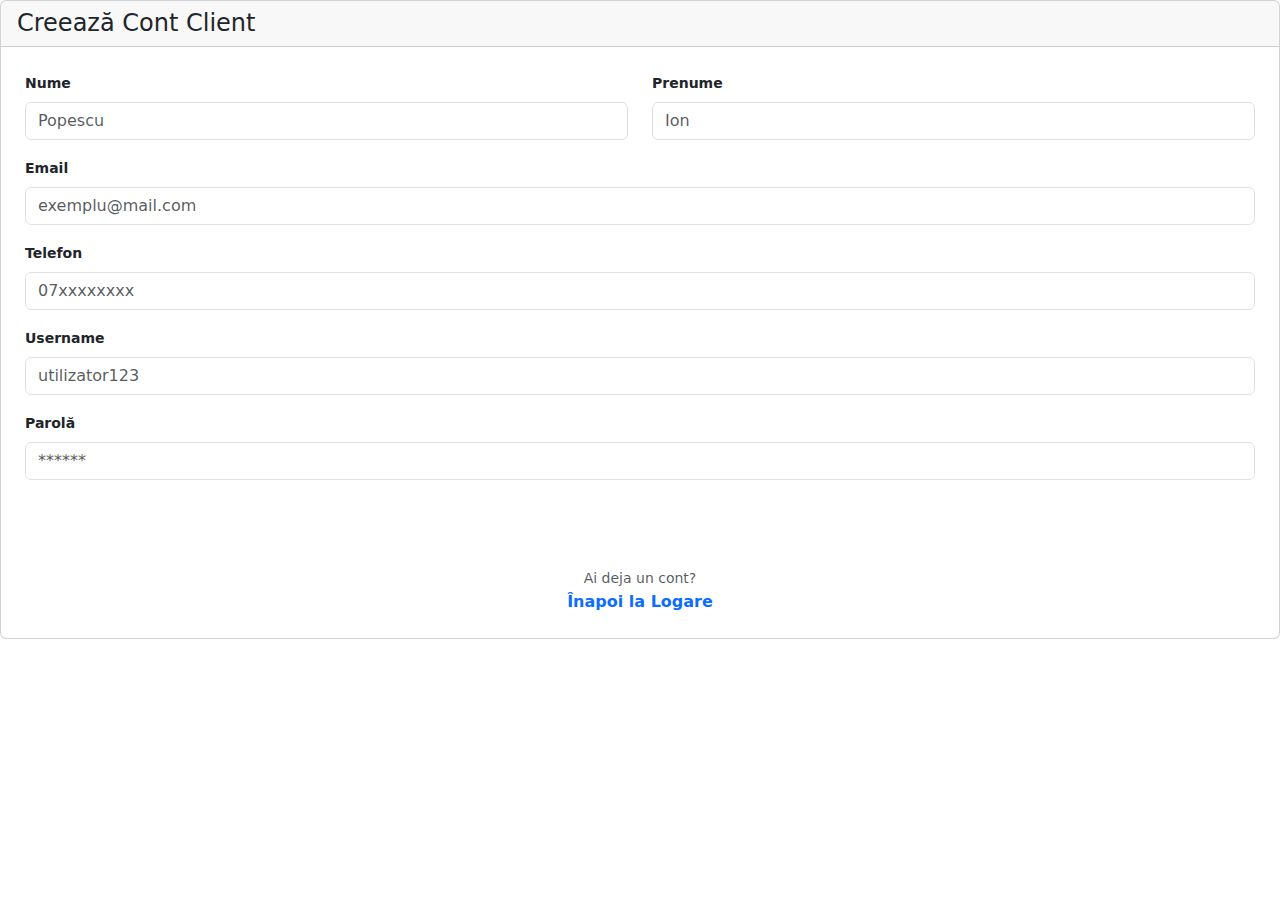
<file: src/main/resources/templates/register.html>
<!DOCTYPE html>
<html xmlns:th="http://www.thymeleaf.org">
<head>
    <meta charset="UTF-8">
    <meta name="viewport" content="width=device-width, initial-scale=1.0">
    <title>Înregistrare - Stand-Up App</title>
    <link href="https://cdn.jsdelivr.net/npm/bootstrap@5.3.0/dist/css/bootstrap.min.css" rel="stylesheet">
    <link rel="stylesheet" th:href="@{/css/variables.css}">
    <link rel="stylesheet" th:href="@{/css/app.css}">
</head>
<body>

<div class="card custom-card">
    <div class="card-header">
        <h4 class="mb-0">Creează Cont Client</h4>
    </div>
    <div class="card-body p-4">
        <form id="registerForm">
            <div class="row">
                <div class="col-md-6 mb-3">
                    <label class="form-label small fw-bold">Nume</label>
                    <input type="text" id="regNume" class="form-control" placeholder="Popescu" required>
                </div>
                <div class="col-md-6 mb-3">
                    <label class="form-label small fw-bold">Prenume</label>
                    <input type="text" id="regPrenume" class="form-control" placeholder="Ion" required>
                </div>
            </div>

            <div class="mb-3">
                <label class="form-label small fw-bold">Email</label>
                <input type="email" id="regEmail" class="form-control" placeholder="exemplu@mail.com" required>
            </div>

            <div class="mb-3">
                <label class="form-label small fw-bold">Telefon</label>
                <input type="text" id="regTelefon" class="form-control" placeholder="07xxxxxxxx">
            </div>

            <div class="mb-3">
                <label class="form-label small fw-bold">Username</label>
                <input type="text" id="regUsername" class="form-control" placeholder="utilizator123" required>
            </div>

            <div class="mb-4">
                <label class="form-label small fw-bold">Parolă</label>
                <input type="password" id="regParola" class="form-control" placeholder="******" required>
            </div>

            <button type="submit" class="btn btn-primary-custom text-white text-uppercase">Înregistrare</button>
        </form>

        <div id="mesajStatus" class="mt-3 text-center" style="display: none;"></div>

        <div class="text-center mt-4">
            <span class="text-muted small">Ai deja un cont?</span><br>
            <a href="/login" class="text-decoration-none fw-bold">Înapoi la Logare</a>
        </div>
    </div>
</div>

<script th:src="@{/js/register.js}"></script>
</body>
</html>
</file>
